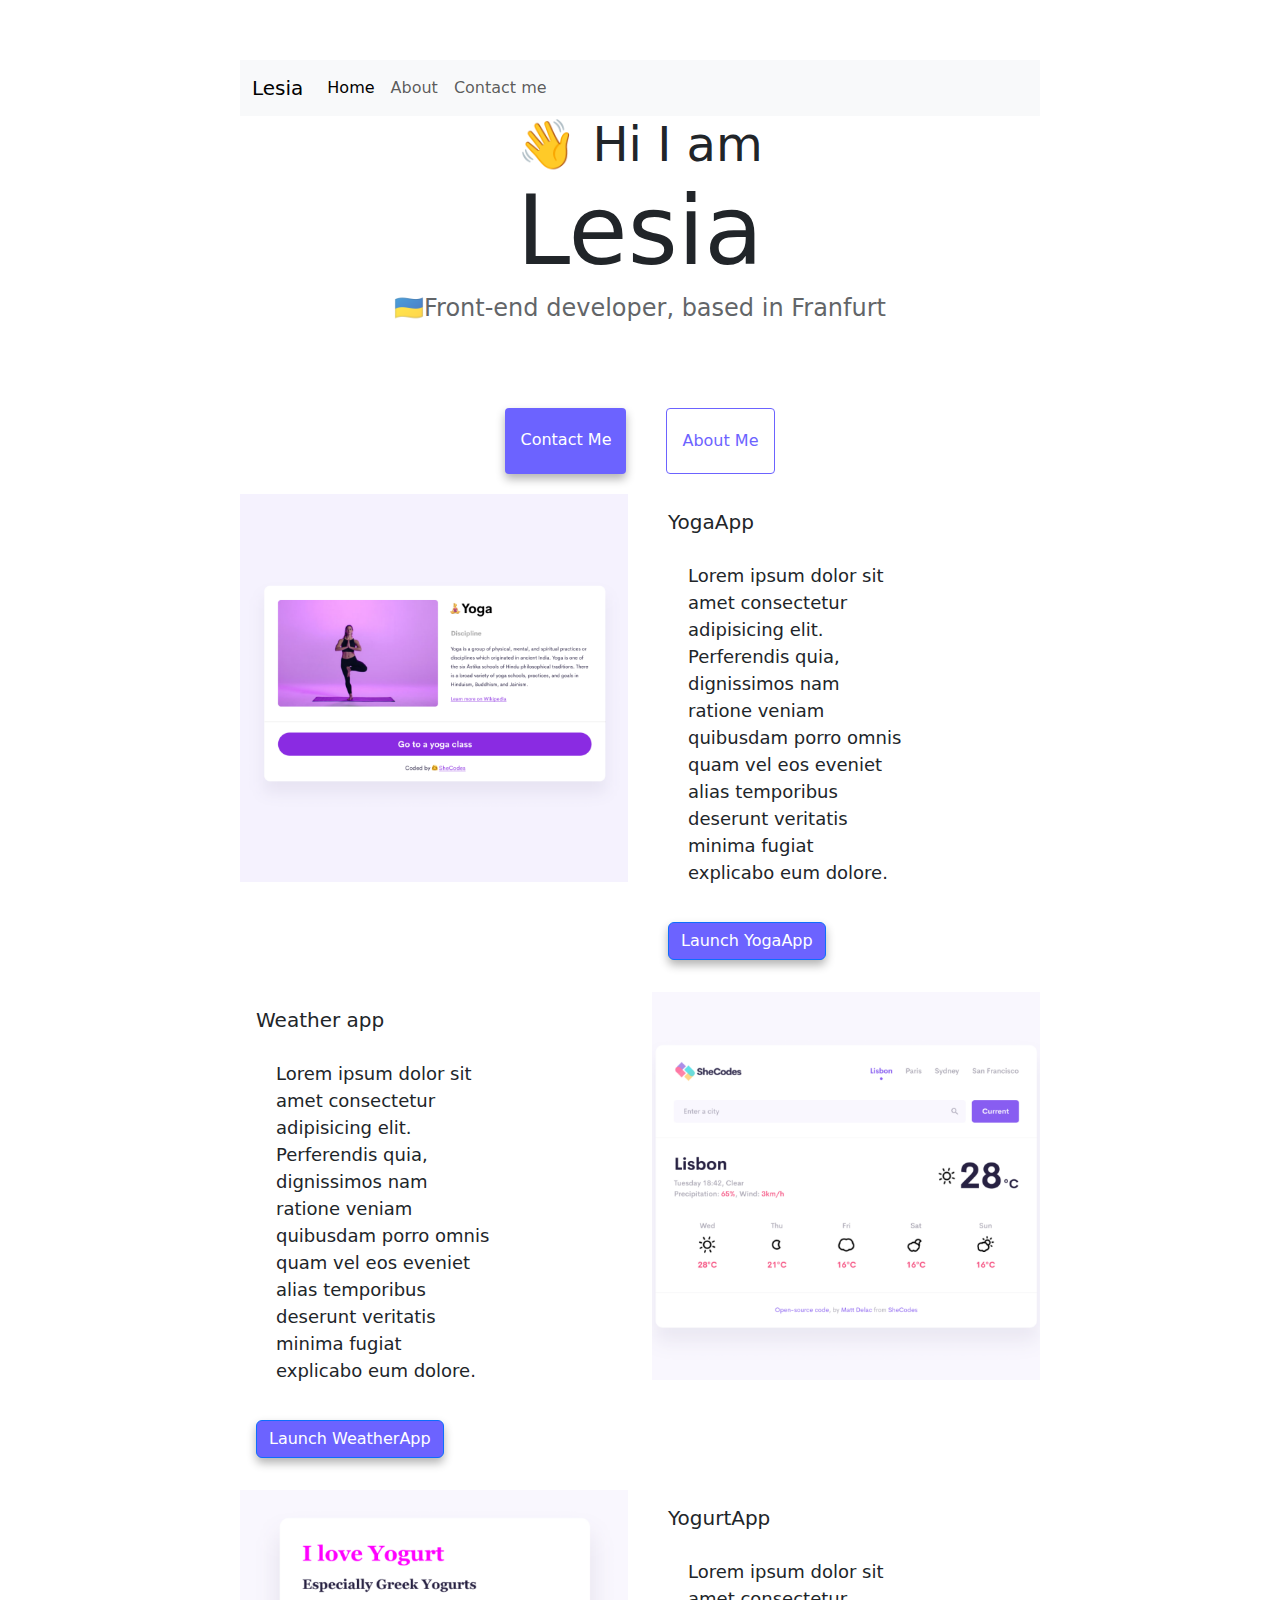
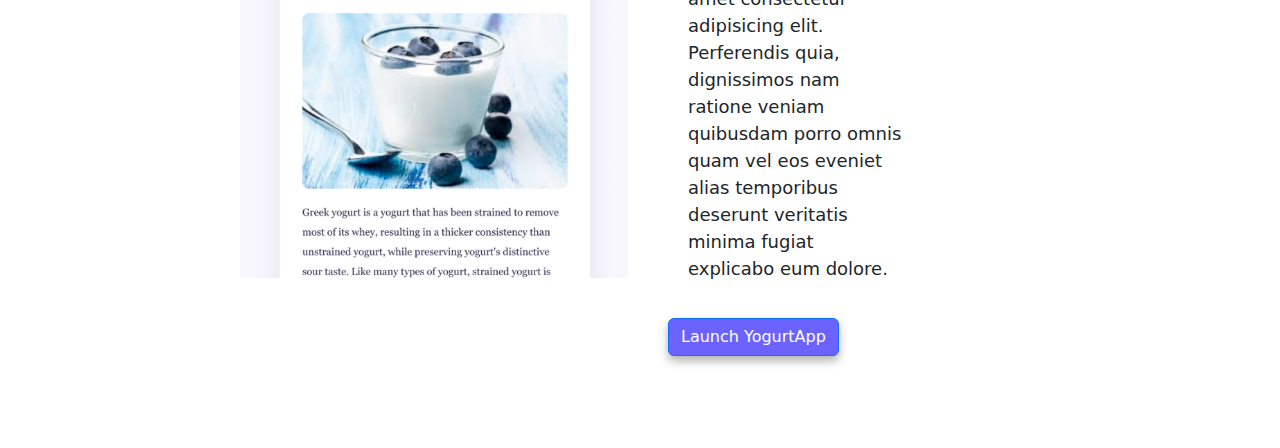
<file: index.html>
<!DOCTYPE html>
<html lang="en">
  <head>
    <meta charset="UTF-8" />
    <meta http-equiv="X-UA-Compatible" content="IE=edge" />
    <meta name="viewport" content="width=device-width, initial-scale=1.0" />
    <link
      href="https://cdn.jsdelivr.net/npm/bootstrap@5.3.3/dist/css/bootstrap.min.css"
      rel="stylesheet"
      integrity="sha384-QWTKZyjpPEjISv5WaRU9OFeRpok6YctnYmDr5pNlyT2bRjXh0JMhjY6hW+ALEwIH"
      crossorigin="anonymous"
    />
    <title>Lesia - advanced-tools-developer.netlify.app</title>
    <link rel="stylesheet" href="style.css" />
    <meta
      name="description"
      content="study with advanced-tools-developer.netlify.app
    how to develop sites and how to used bootcamp and make it SEO friendly"
    />
  </head>
  <body>
    <nav class="navbar navbar-expand-lg bg-body-tertiary">
      <div class="container-fluid">
        <a class="navbar-brand" href="#">Lesia</a>
        <button
          class="navbar-toggler"
          type="button"
          data-bs-toggle="collapse"
          data-bs-target="#navbarNav"
          aria-controls="navbarNav"
          aria-expanded="false"
          aria-label="Toggle navigation"
        >
          <span class="navbar-toggler-icon"></span>
        </button>
        <div class="collapse navbar-collapse" id="navbarNav">
          <ul class="navbar-nav">
            <li class="nav-item">
              <a class="nav-link active" aria-current="page" href="index.html"
                >Home</a
              >
            </li>
            <li class="nav-item">
              <a class="nav-link" href="about.html" title="about me">About</a>
            </li>
            <li class="nav-item">
              <a class="nav-link" href="#contact" title="contact me"
                >Contact me</a
              >
            </li>
          </ul>
        </div>
      </div>
    </nav>
    <h2>👋 Hi I am</h2>
    <h1>Lesia</h1>
    <h3>🇺🇦Front-end developer, based in Franfurt</h3>
    <div class="navigation-links">
      <a href="about.html#contact" class="contact-link" title="contact me link"
        >Contact me</a
      >
      <a href="about.html" class="about-link" title="about me link">About me</a>
    </div>
    <div class="row">
      <div class="col-sm-6 img d-none d-lg-block">
        <img
          src="images/yoga.png"
          alt="you can do yoga with me"
          class="img-fluid"
        />
      </div>
      <div class="col-sm-6">
        <div class="card mb-3 border border-0" style="width: 18rem">
          <div class="card-body">
            <h5 class="card-title">YogaApp</h5>
            <p class="card-text bg-white text-start fw-lighter">
              Lorem ipsum dolor sit amet consectetur adipisicing elit.
              Perferendis quia, dignissimos nam ratione veniam quibusdam porro
              omnis quam vel eos eveniet alias temporibus deserunt veritatis
              minima fugiat explicabo eum dolore.
            </p>
            <a href="#" class="btn btn-primary contact-link" title="launch yoga"
              >Launch YogaApp</a
            >
          </div>
        </div>
      </div>
    </div>
    <div class="row">
      <div class="col-sm-6">
        <div class="card mb-3 border border-0" style="width: 18rem">
          <div class="card-body">
            <h5 class="card-title">Weather app</h5>
            <p class="card-text bg-white text-start fw-lighter">
              Lorem ipsum dolor sit amet consectetur adipisicing elit.
              Perferendis quia, dignissimos nam ratione veniam quibusdam porro
              omnis quam vel eos eveniet alias temporibus deserunt veritatis
              minima fugiat explicabo eum dolore.
            </p>
            <a href="#" class="btn btn-primary contact-link" title="yoga app"
              >Launch WeatherApp</a
            >
          </div>
        </div>
      </div>
      <div class="col-sm-6 img d-none d-lg-block">
        <img
          src="images/weather.png"
          alt="you can see weather without problems"
          class="img-fluid"
        />
      </div>
    </div>
    <div class="row mobile">
      <div class="col-sm-6 img d-none d-lg-block">
        <img
          src="images/yogurt.png"
          alt="you can made yogurt or buy"
          class="img-fluid"
        />
      </div>
      <div class="col-sm-6">
        <div class="card mb-3 border border-0" style="width: 18rem">
          <div class="card-body">
            <h5 class="card-title">YogurtApp</h5>
            <p class="card-text bg-white text-start fw-lighter">
              Lorem ipsum dolor sit amet consectetur adipisicing elit.
              Perferendis quia, dignissimos nam ratione veniam quibusdam porro
              omnis quam vel eos eveniet alias temporibus deserunt veritatis
              minima fugiat explicabo eum dolore.
            </p>
            <a href="#" class="btn btn-primary contact-link"
              >Launch YogurtApp</a
            >
          </div>
        </div>
      </div>
    </div>

    <script
      src="https://cdn.jsdelivr.net/npm/bootstrap@5.3.3/dist/js/bootstrap.bundle.min.js"
      integrity="sha384-YvpcrYf0tY3lHB60NNkmXc5s9fDVZLESaAA55NDzOxhy9GkcIdslK1eN7N6jIeHz"
      crossorigin="anonymous"
    ></script>
  </body>
</html>
</file>
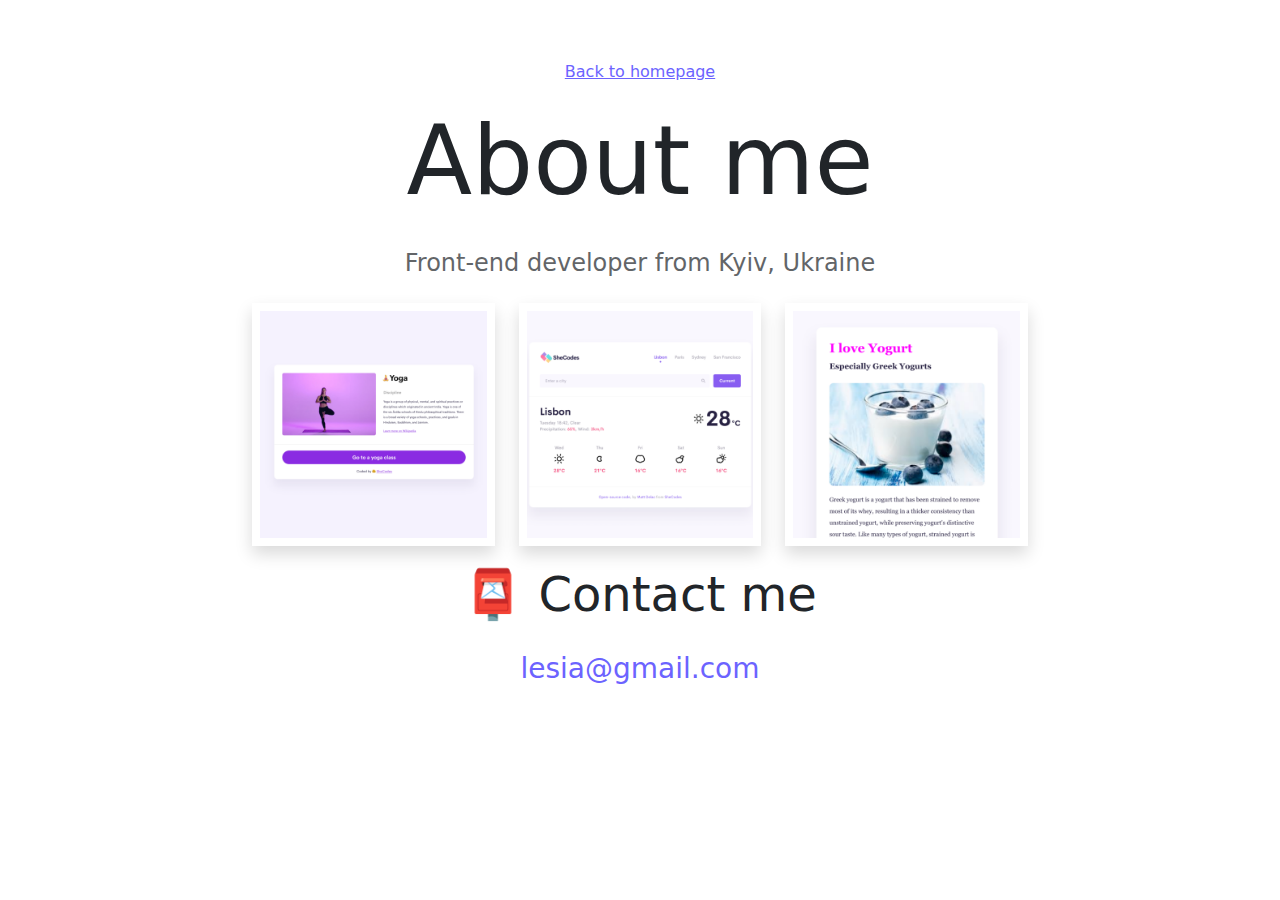
<file: about.html>
<!DOCTYPE html>
<html lang="en">
  <head>
    <meta charset="UTF-8" />
    <meta http-equiv="X-UA-Compatible" content="IE=edge" />
    <meta name="viewport" content="width=device-width, initial-scale=1.0" />
    <link
      href="https://cdn.jsdelivr.net/npm/bootstrap@5.3.3/dist/css/bootstrap.min.css"
      rel="stylesheet"
      integrity="sha384-QWTKZyjpPEjISv5WaRU9OFeRpok6YctnYmDr5pNlyT2bRjXh0JMhjY6hW+ALEwIH"
      crossorigin="anonymous"
    />
    <link rel="stylesheet" href="style.css" />
    <script
      src="https://cdn.jsdelivr.net/npm/bootstrap@5.3.3/dist/js/bootstrap.bundle.min.js"
      integrity="sha384-YvpcrYf0tY3lHB60NNkmXc5s9fDVZLESaAA55NDzOxhy9GkcIdslK1eN7N6jIeHz"
      crossorigin="anonymous"
    ></script>
    <title>About Lesia - advanced-tools-developer.netlify.app</title>
    <meta
      name="description"
      content="shows advanced-tools-developer.netlify.app
    how to guickly and efficiently learn how to develop sites"
    />
  </head>
  <body>
    <a href="index.html" class="homepage-link">Back to homepage</a>
    <h1 class="about">About me</h1>
    <h3>Front-end developer from Kyiv, Ukraine</h3>
    <div>
      <div class="container text-center">
        <div class="row">
          <div class="col-sm-4">
            <img
              src="images/yoga.png"
              alt="yoga makes life easier"
              class="img-fluid p-2 shadow"
            />
          </div>

          <div class="col-sm-4">
            <img
              src="images/weather.png"
              alt="you will always know what to wear"
              class="img-fluid p-2 shadow"
            />
          </div>

          <div class="col-sm-4">
            <img
              src="images/yogurt.png"
              alt="healthy food is always in fashion"
              class="img-fluid p-2 shadow"
            />
          </div>
        </div>
      </div>
    </div>
    <div id="contact">
      <h2 class="contact-me">📮 Contact me</h2>
      <a href="mailto:[email]" class="email-link">lesia@gmail.com </a>
    </div>
  </body>
</html>
</file>
<file: style.css>
:root {
  --primary-color: #6c63ff;
  --secondary-color: #f5f2fe;
  --box-shadow: 0 5px 10px rgba(0, 0, 0, 0.3);
}

body {
  margin: 60px auto;
  max-width: 800px;
}

h1,
h2,
h3 {
  text-align: center;
  margin: 0;
}

h1 {
  font-size: 96px;
}

h2 {
  font-size: 48px;
}

h3 {
  font-size: 24px;
  opacity: 0.7;
  padding: 5px 25px 25px;
}

p {
  background: var(--secondary-color);
  padding: 20px;
  border-radius: 4px;
  font-size: 18px;
  line-height: 1.5;
  text-align: center;
}

.navigation-links {
  display: flex;
  margin-top: 40px;
  justify-content: center;
}

.navigation-links a {
  margin: 20px;
  border-radius: 4px;
  padding: 20px 15px;
  text-decoration: none;
  text-transform: capitalize;
}

.contact-link {
  background: var(--primary-color);
  box-shadow: var(--box-shadow);
  color: white;
}

.about-link {
  color: var(--primary-color);
  border: 1px solid var(--primary-color);
}

.homepage-link {
  color: var(--primary-color);
  text-align: center;
  display: block;
}

.about-paragraphs {
  display: flex;
  margin: 30px 0;
}

.about-paragraphs p {
  margin: 10px;
}

.email-link {
  display: flex;
  justify-content: center;
  color: var(--primary-color);
  font-size: 28px;
  text-decoration: none;
}

.email-link:hover {
  text-decoration: underline;
}
.img {
  max-width: 100%;
  height: 400px;
}
.about-me {
  max-width: 50%;
  height: auto;
}
.about {
  padding: 20px 25px 25px;
}
.contact-me {
  padding: 20px 15px 25px;
}
@media only screen and (max-width: 600px) {
  .row {
    text-align: center;
    margin: 0 auto;
    padding: 20px 10px 20px;
  }
  .col-sm-4 {
    padding: 20px 20px 20px;
  }
  .about {
    font-size: 36px;
    color: hsl(25, 100%, 29%);
    padding: 25px 5px 25px;
  }
  #contact {
    font-family: "Lucida Sans", "Lucida Sans Regular", "Lucida Grande",
      "Lucida Sans Unicode", Geneva, Verdana, sans-serif;

    color: #ff0095;
    text-align: center;
  }
}
</file>
